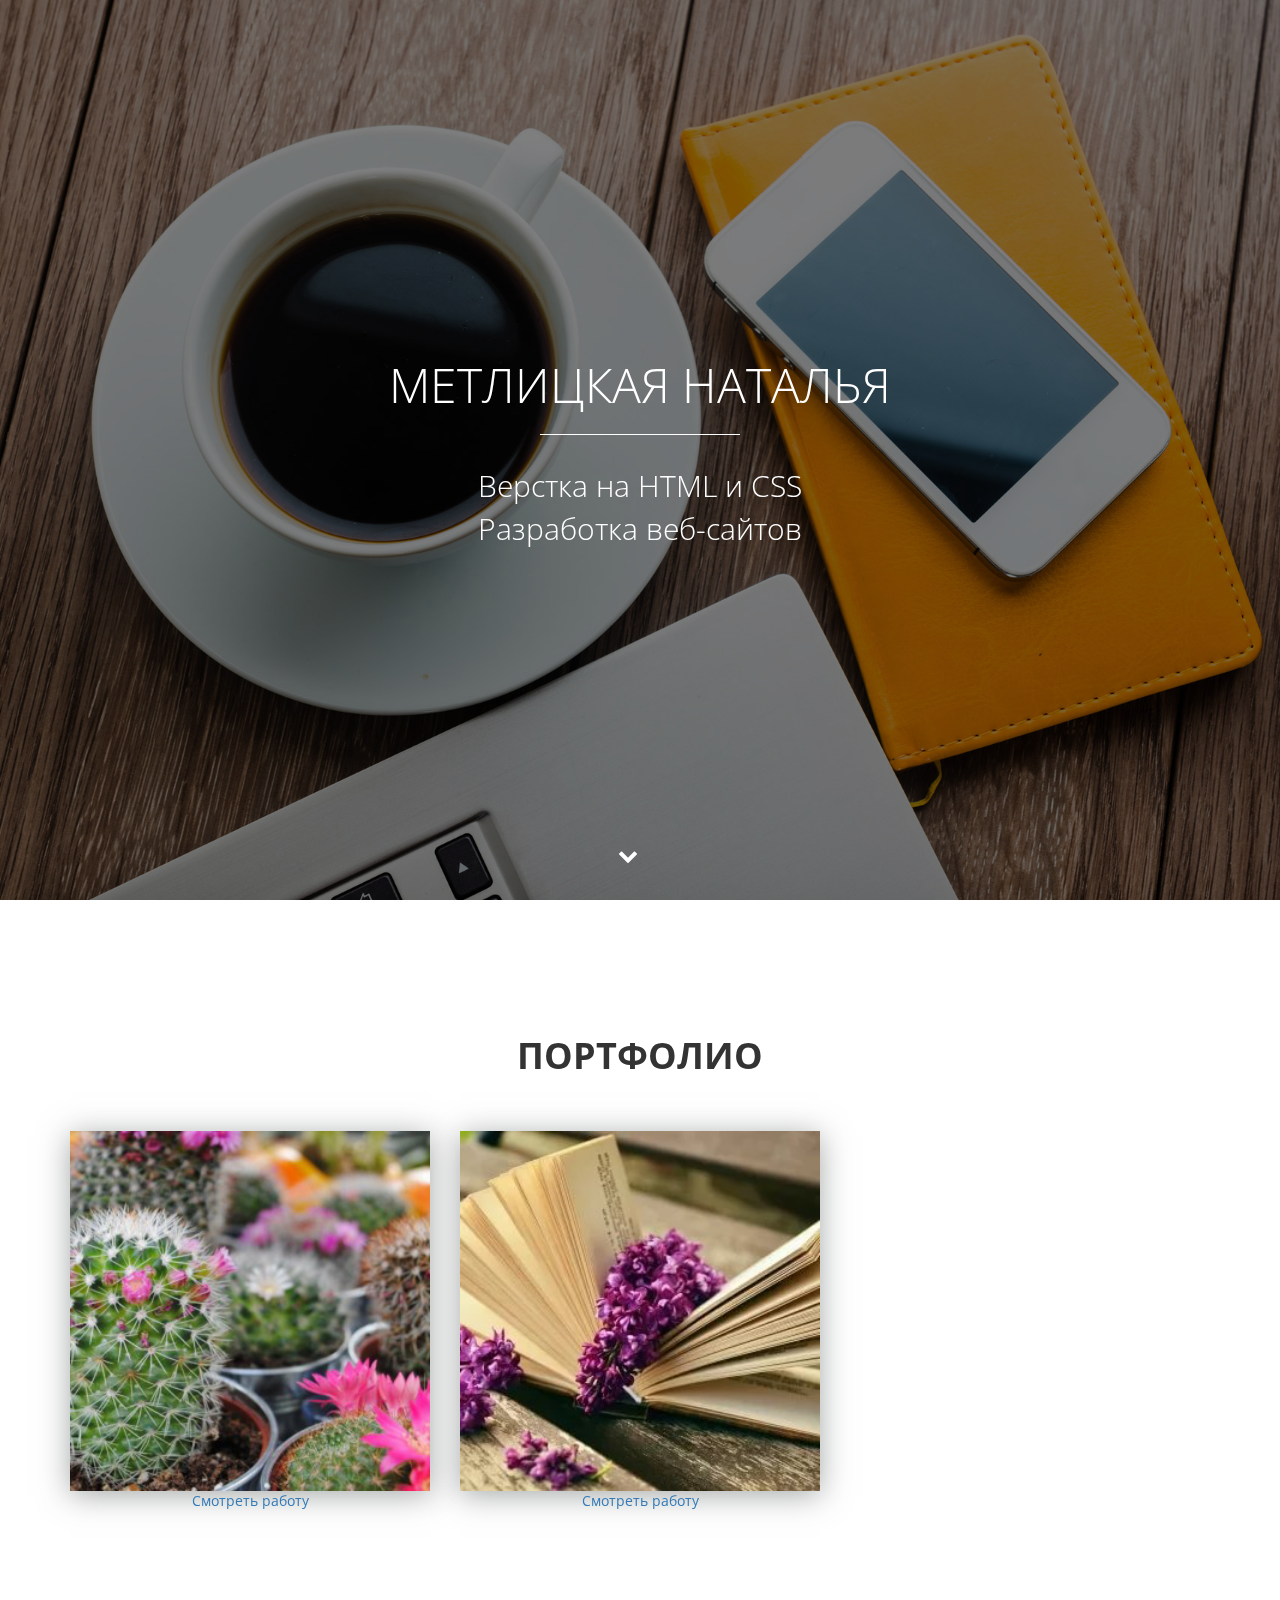
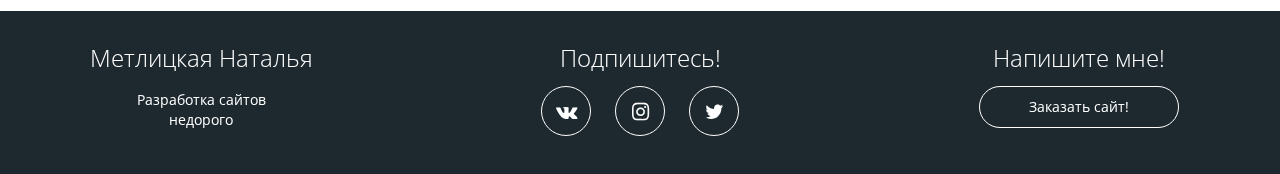
<file: index.html>
<!DOCTYPE html>
<html lang="ru">
  <head>
    <meta charset="utf-8">
    <meta http-equiv="X-UA-Compatible" content="IE=edge">
    <meta name="viewport" content="width=device-width, initial-scale=1">
    <!--meta for social networks-->
    <meta property="og:url" content="">
    <meta property="og:type" content="website">
    <meta property="og:title" content="Метлицкая Наталья - верстка сайтов на HTML и CSS">
    <meta property="og:image" content="">
    <meta property="og:description" content="Портфолио верстальщика">
    <meta property="og:site_name" content="Портфолио верстальщика">
    <meta property="article:author" content="Метлицкая Наталья">
    <title>Метлицкая Наталья - Портфолио</title>
    <link href="https://fonts.googleapis.com/css?family=Open+Sans:400,700&amp;subset=cyrillic" rel="stylesheet">
    <link rel="stylesheet" href="/css/fontello.css">
    <link rel="stylesheet" href="/css/fontello-embedded.css">
    <link href="css/bootstrap.min.css" rel="stylesheet">
    <link href="css/style.css" rel="stylesheet">
    <link rel="shortcut icon" type="image/x-ico" href="img/tick.png">
    <!--[if lt IE 9]>
      <script src="https://oss.maxcdn.com/html5shiv/3.7.3/html5shiv.min.js"></script>
      <script src="https://oss.maxcdn.com/respond/1.4.2/respond.min.js"></script>
    <![endif]-->
  </head>
  <body>
    <div class="main parallax-window" data-parallax="scroll" data-image-src="img/mainBG.jpg" data-speed="0.1">
      <div class="main-overlay"></div>
      <div class="wrapper">
        <div class="main-header">
          <h1>Метлицкая Наталья</h1>
          <div class="main-line"></div>
            <p>Верстка на HTML и CSS <br>
            Разработка веб-сайтов</p>
        </div>
      </div>
      <a href="#portfolio" class="main-down slowly"><i class="icon-down"></i></a>
    </div>

    <div class="portfolio" id="portfolio">
      <div class="container">
        <h2 class="portfolio-header">Портфолио</h2>
        <div class="row">
          <div class="col-md-4">
            <div class="portfolio-block">
              <a href="#0" class="cd-btn cd-modal-trigger"data-work='work-1'><img src="img/portfolio/1.jpg" alt=""></a>
              <a href="#0" class="cd-btn cd-modal-trigger text"data-work='work-1'>Смотреть работу</a>
            </div>
          </div>
          <div class="col-md-4">
            <div class="portfolio-block">
                 <a href="#0" class="cd-btn cd-modal-trigger"data-work='work-2'><img src="img/portfolio/2.jpg" alt=""></a>
                <a href="#0" class="cd-btn cd-modal-trigger text"data-work='work-2'>Смотреть работу</a>
            </div>
          </div>
        </div>
      </div>
    </div>

    <div class="footer">
      <div class="container">
        <div class="row">
          <div class="col-md-3">
            <strong>Метлицкая Наталья</strong>
            <p>Разработка сайтов<br> недорого</p>
          </div>
          <div class="col-md-6">
            <strong>Подпишитесь!</strong>
            <div class="social-links">
              <a href="https://vk.com/id147837003"><i class="icon-vk"></i></a>
              <a href="https://www.instagram.com/natallimet/?hl=ru"><i class="icon-instagram"></i></a>
              <a href="https://twitter.com/natmet1301"><i class="icon-twitter"></i></a>
            </div>
          </div>
          <div class="col-md-3">
            <strong>Напишите мне!</strong>
            <a href="https://vk.me/id147837003" class="offer-btn">Заказать сайт!</a>
          </div>
        </div>
      </div>
    </div>

    <div class="cd-modal">
  	<div class="modal-content">

  	</div> <!-- .modal-content -->

  	<a href="#0" class="modal-close">Close</a>
  </div> <!-- .cd-modal -->

  <div class="cd-transition-layer">
  	<div class="bg-layer"></div>
  </div> <!-- .cd-transition-layer -->

    <!-- jQuery (necessary for Bootstrap's JavaScript plugins) -->
    <script src="https://ajax.googleapis.com/ajax/libs/jquery/1.12.4/jquery.min.js"></script>
    <script src="js/bootstrap.min.js"></script>
    <script src="js/parallax.min.js"></script>
    <script src="js/main.js">

    </script>

    <script type="text/javascript">
      $(function () {
        var link= $('.cd-modal-trigger');

        link.on('click', function(event){
          var work= $(this).attr('data-work');
          $('.modal-content').load(work+'.html');
        });
      });
    </script>

	<script>
  $(document).ready(function(){
    $(".slowly").on("click", function (event) {
        event.preventDefault();
        var id  = $(this).attr('href'),
            top = $(id).offset().top;
    $('body,html').animate({scrollTop: top}, 800);

        });
    });
	</script>

  </body>
</html>
</file>
<file: css/fontello.css>
@font-face {
  font-family: 'fontello';
  src: url('../font/fontello.eot?52911335');
  src: url('../font/fontello.eot?52911335#iefix') format('embedded-opentype'),
       url('../font/fontello.woff2?52911335') format('woff2'),
       url('../font/fontello.woff?52911335') format('woff'),
       url('../font/fontello.ttf?52911335') format('truetype'),
       url('../font/fontello.svg?52911335#fontello') format('svg');
  font-weight: normal;
  font-style: normal;
}
/* Chrome hack: SVG is rendered more smooth in Windozze. 100% magic, uncomment if you need it. */
/* Note, that will break hinting! In other OS-es font will be not as sharp as it could be */
/*
@media screen and (-webkit-min-device-pixel-ratio:0) {
  @font-face {
    font-family: 'fontello';
    src: url('../font/fontello.svg?52911335#fontello') format('svg');
  }
}
*/
 
 [class^="icon-"]:before, [class*=" icon-"]:before {
  font-family: "fontello";
  font-style: normal;
  font-weight: normal;
  speak: none;
 
  display: inline-block;
  text-decoration: inherit;
  width: 1em;
  margin-right: .2em;
  text-align: center;
  /* opacity: .8; */
 
  /* For safety - reset parent styles, that can break glyph codes*/
  font-variant: normal;
  text-transform: none;
 
  /* fix buttons height, for twitter bootstrap */
  line-height: 1em;
 
  /* Animation center compensation - margins should be symmetric */
  /* remove if not needed */
  margin-left: .2em;
 
  /* you can be more comfortable with increased icons size */
  /* font-size: 120%; */
 
  /* Font smoothing. That was taken from TWBS */
  -webkit-font-smoothing: antialiased;
  -moz-osx-font-smoothing: grayscale;
 
  /* Uncomment for 3D effect */
  /* text-shadow: 1px 1px 1px rgba(127, 127, 127, 0.3); */
}
 
.icon-down:before { content: '\e800'; } /* '' */
.icon-twitter:before { content: '\f099'; } /* '' */
.icon-instagram:before { content: '\f16d'; } /* '' */
.icon-vk:before { content: '\f189'; } /* '' */
</file>
<file: css/fontello-embedded.css>
@font-face {
  font-family: 'fontello';
  src: url('../font/fontello.eot?25034069');
  src: url('../font/fontello.eot?25034069#iefix') format('embedded-opentype'),
       url('../font/fontello.svg?25034069#fontello') format('svg');
  font-weight: normal;
  font-style: normal;
}
@font-face {
  font-family: 'fontello';
  src: url('[data-uri]') format('woff'),
       url('[data-uri]') format('truetype');
}
/* Chrome hack: SVG is rendered more smooth in Windozze. 100% magic, uncomment if you need it. */
/* Note, that will break hinting! In other OS-es font will be not as sharp as it could be */
/*
@media screen and (-webkit-min-device-pixel-ratio:0) {
  @font-face {
    font-family: 'fontello';
    src: url('../font/fontello.svg?25034069#fontello') format('svg');
  }
}
*/
 
 [class^="icon-"]:before, [class*=" icon-"]:before {
  font-family: "fontello";
  font-style: normal;
  font-weight: normal;
  speak: none;
 
  display: inline-block;
  text-decoration: inherit;
  width: 1em;
  margin-right: .2em;
  text-align: center;
  /* opacity: .8; */
 
  /* For safety - reset parent styles, that can break glyph codes*/
  font-variant: normal;
  text-transform: none;
     
  /* fix buttons height, for twitter bootstrap */
  line-height: 1em;
 
  /* Animation center compensation - margins should be symmetric */
  /* remove if not needed */
  margin-left: .2em;
 
  /* you can be more comfortable with increased icons size */
  /* font-size: 120%; */
 
  /* Uncomment for 3D effect */
  /* text-shadow: 1px 1px 1px rgba(127, 127, 127, 0.3); */
}
.icon-down:before { content: '\e800'; } /* '' */
.icon-twitter:before { content: '\f099'; } /* '' */
.icon-instagram:before { content: '\f16d'; } /* '' */
.icon-vk:before { content: '\f189'; } /* '' */
</file>
<file: css/style.css>
body{
  font-family: 'Open Sans', sans-serif;
}

html{
  font-size: 10px;
}

:active, :visited, :focus{
  outline: none;
  text-decoration: none;
}

.main{
  position: relative;
  text-align: center;
  background-color: black;
  color: #fff;
  height: 100vh;
  display: table;
  width:100%;
  /*background: #000 url(../img/mainBG.jpg) center center no-repeat;
  background-attachment: fixed;*/
}

.parallax-window {
    min-height: 400px;
    background: transparent;
}

.wrapper{
  display:table-cell;
  vertical-align: middle;
}
.main h1{
  margin-bottom: 1.4rem;
  font-weight: 300;
  text-transform: uppercase;
  font-size: 4.8rem;
  text-align: center;
}
.main-overlay{
  position: absolute;
  width: 100%;
  height: 100%;
  background-color: rgba(0,0,0,0.5);
  z-index: 1;
}
.main-line{
  width:200px;
  height:1px;
  background-color: #fff;
  margin:0 auto;
}
.main-header{
  position: relative;
  z-index: 2;
}
.main p{
  font-size:3rem;
  font-weight:300;
  text-align: center;
}
.main-down{
  position:absolute;
  bottom:2rem;
  display:inline-block;
  font-size: 2rem;
  width:50px;
  height:50px;
  border-radius: 50%;
  border: 1px solid transparent;
  left: 51%;
  margin-left: -50px;
  color: #fff;
  z-index:4;
  line-height:50px;
  transition: 0.2s;
}
.main-down:hover{
  color:#fff;
  border:1px solid #fff;
}
.portfolio{
  padding: 10rem 0px;
  text-align: center;
}
.portfolio-header{
  text-transform: uppercase;
  font-weight: 800px;
  font-size: 3.6rem;
  margin-bottom: 5rem;
}
.portfolio img{
  width:100%;
  max-width:360px;
  box-shadow: 0px 4px 29px 0px rgba(87,92,91,0.54);
}
.portfolio .text a{
  display: block;
  margin: 2rem auto 5rem;
  color:#333;
  width:20rem;
  border-bottom: 1px solid transparent;
}
.portfolio a:hover{
  text-decoration: none;
  border-bottom: 1px dotted #333;
}
.footer{
  background-color: #1e292f;
  color:#fff;
  text-align: center;
  padding: 3rem 0;
}
.footer strong{
  font-weight: 300;
  font-size: 2.4rem;
}
.social-links{
  margin-top: 1rem;
}
.social-links a{
  width:50px;
  height:50px;
  line-height: 50px;
  display: inline-block;
  color:#fff;
  border:solid 1px #fff;
  border-radius:50%;
  margin-left:1rem;
  margin-right: 1rem;
  font-size: 2rem;
  transition: 0.2s;
}
.social-links a:hover{
  background-color: #fff;
  color:#1e292f;
}
.offer-btn{
  display: block;
  width:80%;
  max-width:200px;
  margin:1rem auto;
  border: 1px solid #fff;
  padding-top: 1rem;
  padding-bottom: 1rem;
  color:#fff;
  border-radius: 100px;
  transition: 0.2s;
}
.offer-btn:hover{
  background-color: #fff;
  color:#646464;
  text-decoration: none;
}
.modal img{
  width:100%;
}
.close{
  background-color: transparent;
  border: none;
  font-size: 2.5rem;
  position: absolute;
  right: 2rem;
  top: 1rem;
}
.modal-btn{
  display: inline-block;
  border: 1px solid #fff;
  padding:10px 20px;
  border-radius: 5px;
  color:#fff;
}
.modal-btn:hover{
  background-color: #fff;
  color:#333;
  text-decoration: none;
}

.cd-modal {
  position: fixed;
  top: 0;
  left: 0;
  z-index: 3;
  height: 100%;
  width: 100%;
  overflow: hidden;

  background-size: cover;
  opacity: 0;
  visibility: hidden;
  -webkit-transition: opacity 0.3s 0s, visibility 0s 0.3s;
  -moz-transition: opacity 0.3s 0s, visibility 0s 0.3s;
  transition: opacity 0.3s 0s, visibility 0s 0.3s;
}
.modal-content{
  background: #402f44 url(../img/modal-bg.jpg) no-repeat center center;
}
.cd-modal .modal-content {
  height: 100%;
  overflow-y: auto;
  padding: 3em 5%;
  color: #e4dcca;
  -webkit-font-smoothing: antialiased;
  -moz-osx-font-smoothing: grayscale;
}
.cd-modal h1 {
  text-align: center;
}
.cd-modal h1::after {
  /* ink/brush separation */
  content: '';
  display: block;
  width: 130px;
  height: 18px;
  background: url(../img/ink-separation.svg) no-repeat center center;
  margin: .2em auto 0;
}
.cd-modal p {
  line-height: 1.6;
  margin: 2em auto;
  max-width: 800px;
}
.cd-modal .modal-close {
  /* 'X' icon */
  position: absolute;
  z-index: 1;
  top: 20px;
  right: 5%;
  height: 45px;
  width: 45px;
  border-radius: 50%;
  background: rgba(0, 0, 0, 0.3) url(../img/cd-icon-close.svg) no-repeat center center;
  /* image replacement */
  overflow: hidden;
  text-indent: 100%;
  white-space: nowrap;
  visibility: hidden;
  opacity: 0;
  -webkit-transform: scale(0);
  -moz-transform: scale(0);
  -ms-transform: scale(0);
  -o-transform: scale(0);
  transform: scale(0);
  -webkit-transition: -webkit-transform 0.3s 0s, visibility 0s 0.3s, opacity 0.3s 0s;
  -moz-transition: -moz-transform 0.3s 0s, visibility 0s 0.3s, opacity 0.3s 0s;
  transition: transform 0.3s 0s, visibility 0s 0.3s, opacity 0.3s 0s;
}
.no-touch .cd-modal .modal-close:hover {
  background-color: rgba(0, 0, 0, 0.5);
}
.cd-modal.visible {
  opacity: 1;
  visibility: visible;
  -webkit-transition: opacity 0.7s, visibility 0s;
  -moz-transition: opacity 0.7s, visibility 0s;
  transition: opacity 0.7s, visibility 0s;
}
.cd-modal.visible .modal-content {
  /* this fixes the buggy scrolling on webkit browsers - mobile devices only - when overflow property is applied */
  -webkit-overflow-scrolling: touch;
}
.cd-modal.visible .modal-close {
  visibility: visible;
  opacity: 1;
  -webkit-transition: -webkit-transform 0.3s 0s, visibility 0s 0s, opacity 0.3s 0s;
  -moz-transition: -moz-transform 0.3s 0s, visibility 0s 0s, opacity 0.3s 0s;
  transition: transform 0.3s 0s, visibility 0s 0s, opacity 0.3s 0s;
  -webkit-transform: scale(1);
  -moz-transform: scale(1);
  -ms-transform: scale(1);
  -o-transform: scale(1);
  transform: scale(1);
}
@media only screen and (min-width: 1100px) {
  .cd-modal .modal-content {
    padding: 6em 5%;
  }
  .cd-modal .modal-close {
    height: 60px;
    width: 60px;
  }
  .cd-modal p {
    font-size: 2rem;
  }
}

/* --------------------------------

Transition Layer

-------------------------------- */
.cd-transition-layer {
  position: fixed;
  top: 0;
  left: 0;
  z-index: 2;
  height: 100%;
  width: 100%;
  opacity: 0;
  visibility: hidden;
  overflow: hidden;
}
.cd-transition-layer .bg-layer {
  position: absolute;
  left: 50%;
  top: 50%;
  -webkit-transform: translateY(-50%) translateX(-2%);
  -moz-transform: translateY(-50%) translateX(-2%);
  -ms-transform: translateY(-50%) translateX(-2%);
  -o-transform: translateY(-50%) translateX(-2%);
  transform: translateY(-50%) translateX(-2%);
  /* its dimentions will be overwritten using jQuery to proportionally fit the viewport */
  height: 100%;
  /* our sprite is composed of 25 frames */
  width: 2500%;
  background: url(../img/ink.png) no-repeat 0 0;
  background-size: 100% 100%;
}
.cd-transition-layer.visible {
  opacity: 1;
  visibility: visible;
}
.cd-transition-layer.opening .bg-layer {
  -webkit-animation: cd-sequence 0.8s steps(24);
  -moz-animation: cd-sequence 0.8s steps(24);
  animation: cd-sequence 0.8s steps(24);
  -webkit-animation-fill-mode: forwards;
  -moz-animation-fill-mode: forwards;
  animation-fill-mode: forwards;
}
.cd-transition-layer.closing .bg-layer {
  -webkit-animation: cd-sequence-reverse 0.8s steps(24);
  -moz-animation: cd-sequence-reverse 0.8s steps(24);
  animation: cd-sequence-reverse 0.8s steps(24);
  -webkit-animation-fill-mode: forwards;
  -moz-animation-fill-mode: forwards;
  animation-fill-mode: forwards;
}
.no-cssanimations .cd-transition-layer {
  display: none;
}

@-webkit-keyframes cd-sequence {
  0% {
    /* translateX(-2%) is used to horizontally center the first frame inside the viewport */
    -webkit-transform: translateY(-50%) translateX(-2%);
  }
  100% {
    /* translateX(-98%) (2% + 96) is used to horizontally center the last frame inside the viewport  */
    -webkit-transform: translateY(-50%) translateX(-98%);
  }
}
@-moz-keyframes cd-sequence {
  0% {
    /* translateX(-2%) is used to horizontally center the first frame inside the viewport */
    -moz-transform: translateY(-50%) translateX(-2%);
  }
  100% {
    /* translateX(-98%) (2% + 96) is used to horizontally center the last frame inside the viewport  */
    -moz-transform: translateY(-50%) translateX(-98%);
  }
}
@keyframes cd-sequence {
  0% {
    /* translateX(-2%) is used to horizontally center the first frame inside the viewport */
    -webkit-transform: translateY(-50%) translateX(-2%);
    -moz-transform: translateY(-50%) translateX(-2%);
    -ms-transform: translateY(-50%) translateX(-2%);
    -o-transform: translateY(-50%) translateX(-2%);
    transform: translateY(-50%) translateX(-2%);
  }
  100% {
    /* translateX(-98%) (2% + 96) is used to horizontally center the last frame inside the viewport  */
    -webkit-transform: translateY(-50%) translateX(-98%);
    -moz-transform: translateY(-50%) translateX(-98%);
    -ms-transform: translateY(-50%) translateX(-98%);
    -o-transform: translateY(-50%) translateX(-98%);
    transform: translateY(-50%) translateX(-98%);
  }
}
@-webkit-keyframes cd-sequence-reverse {
  0% {
    -webkit-transform: translateY(-50%) translateX(-98%);
  }
  100% {
    -webkit-transform: translateY(-50%) translateX(-2%);
  }
}
@-moz-keyframes cd-sequence-reverse {
  0% {
    -moz-transform: translateY(-50%) translateX(-98%);
  }
  100% {
    -moz-transform: translateY(-50%) translateX(-2%);
  }
}
@keyframes cd-sequence-reverse {
  0% {
    -webkit-transform: translateY(-50%) translateX(-98%);
    -moz-transform: translateY(-50%) translateX(-98%);
    -ms-transform: translateY(-50%) translateX(-98%);
    -o-transform: translateY(-50%) translateX(-98%);
    transform: translateY(-50%) translateX(-98%);
  }
  100% {
    -webkit-transform: translateY(-50%) translateX(-2%);
    -moz-transform: translateY(-50%) translateX(-2%);
    -ms-transform: translateY(-50%) translateX(-2%);
    -o-transform: translateY(-50%) translateX(-2%);
    transform: translateY(-50%) translateX(-2%);
  }
}

@media (min-width: 0px) and (max-width: 770px) {
  html{
    font-size:7px;
  }
  .footer strong{
    margin: 3rem 0 2rem;
    display: inline-block;
  }
  .social-links{
    font-size: 1.5rem;
  }
  .main-down{
    left: 52%;
  }
}
</file>
